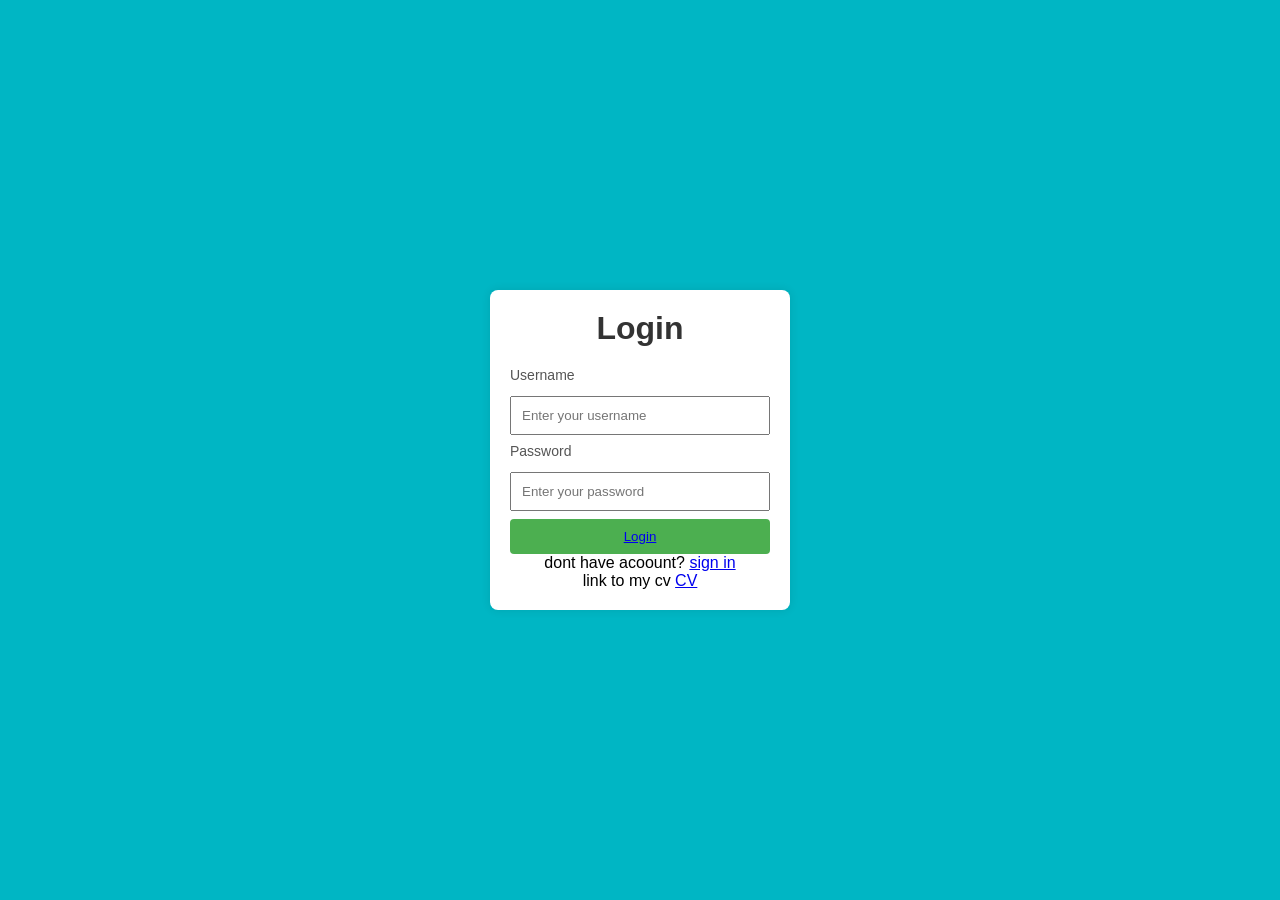
<file: index.html>
<!DOCTYPE html>
<html lang="en">
<head>
    <meta charset="UTF-8">
    <meta http-equiv="X-UA-Compatible" content="IE=edge">
    <meta name="viewport" content="width=device-width, initial-scale=1.0">
    <title>Login Page</title>
    <link rel="stylesheet" href="styles.css">
</head>
<body>
    <div class="login-container">
        <form class="login-form">
            <h1>Login</h1>
            <label for="username">Username</label>
            <input type="text" id="username" name="username" placeholder="Enter your username" required>
            <label for="password">Password</label>
            <input type="password" id="password" name="password" placeholder="Enter your password" required>
            <button type="submit"> <a href="22WU0101134.html"> Login</a></button>
            
        </form>
        <p> dont have acoount? <a href="reg.html"> sign in</a> </p>
        <p>link to my cv <a href="22WU0101134.html">CV</a></p>
    </div>
</body>
</html>
</file>
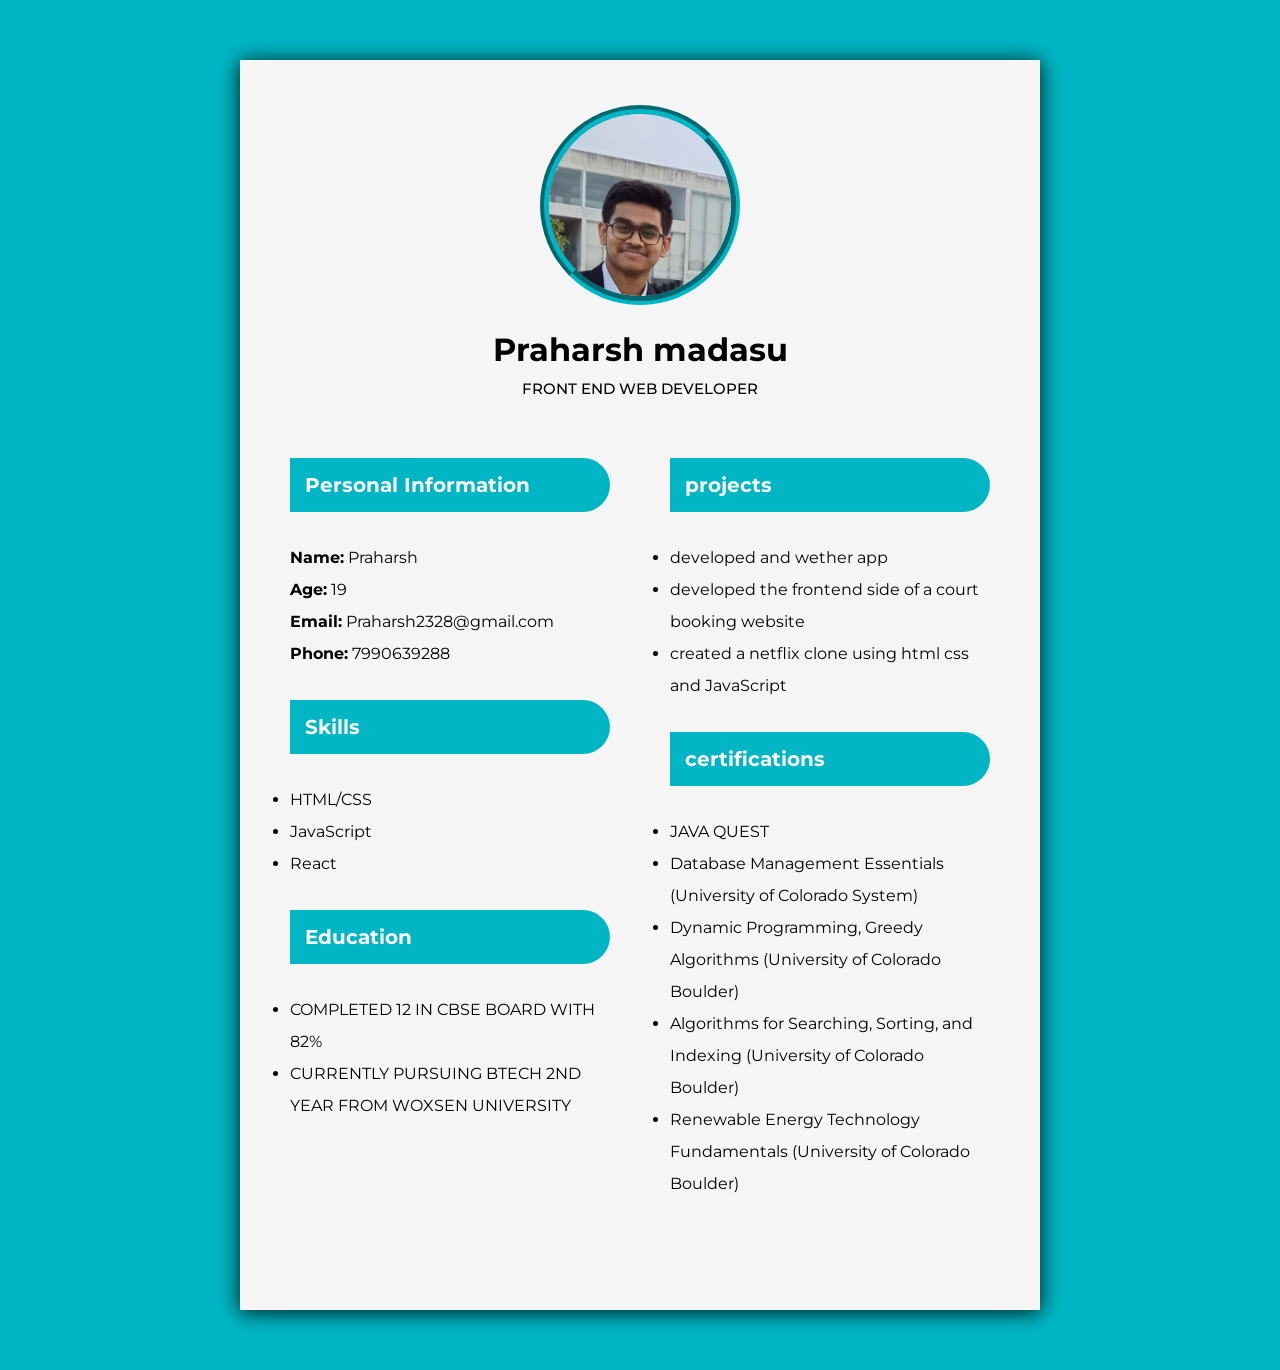
<file: 22WU0101134.html>
<!DOCTYPE html>
<html lang="en">
<head>
    <meta charset="UTF-8"> 
    <meta http-equiv="X-UA-Compatible" content="IE=edge">
    <meta name="viewport" content="width=device-width, initial-scale=1.0">
    <title>Responsive Resume website html css</title>
    <link href="https://fonts.googleapis.com/css2?family=Montserrat:wght@400;500&display=swap" rel="stylesheet">

   <link rel="stylesheet" href="style.css">
</head>
<body>    
    <div class="container">
      <div class="header">
        <div class="img-area">
            <img src="WhatsApp Image 2024-01-19 at 12.12.45.jpeg" alt=""> 
        </div>
        <h1>Praharsh madasu</h1>
        <h3>Front end web Developer</h3>
      </div>

      <div class="main">
        <div class="left">
          <h2>Personal Information</h2>
          <p><strong>Name:</strong> Praharsh</p>
          <p><strong>Age:</strong> 19</p>
          <p><strong>Email:</strong> Praharsh2328@gmail.com</p>
          <p><strong>Phone:</strong> 7990639288</p>
          <h2>Skills</h2>
          <ul>
            <li>HTML/CSS</li>
            <li>JavaScript</li>
            <li>React</li>
          </ul>
          <h2>Education</h2>
          <ul>
            <li>COMPLETED 12 IN CBSE BOARD WITH 82%</li>
            <li>CURRENTLY PURSUING BTECH 2ND YEAR FROM WOXSEN UNIVERSITY</li>
          </ul>
        </div>
        
        <div class="right">
          <h2>projects</h2>
          <ul>
            <li>developed and wether app</li>
            <li>developed the frontend side of a court booking website</li>
            <li>created a netflix clone using html css and JavaScript</li>
          </ul>
          <h3>certifications</h3>
          <ul>
            <li>JAVA QUEST</li>
            <li>Database Management Essentials (University of Colorado System)</li>
          <li>Dynamic Programming, Greedy Algorithms (University of Colorado Boulder)</li>
          <li>Algorithms for Searching, Sorting, and Indexing (University of Colorado Boulder)</li>
          <li>Renewable Energy Technology Fundamentals (University of Colorado Boulder)</li>
          
          </ul>
        </div>
      </div>
    </div> 

</body>
</html>
</file>
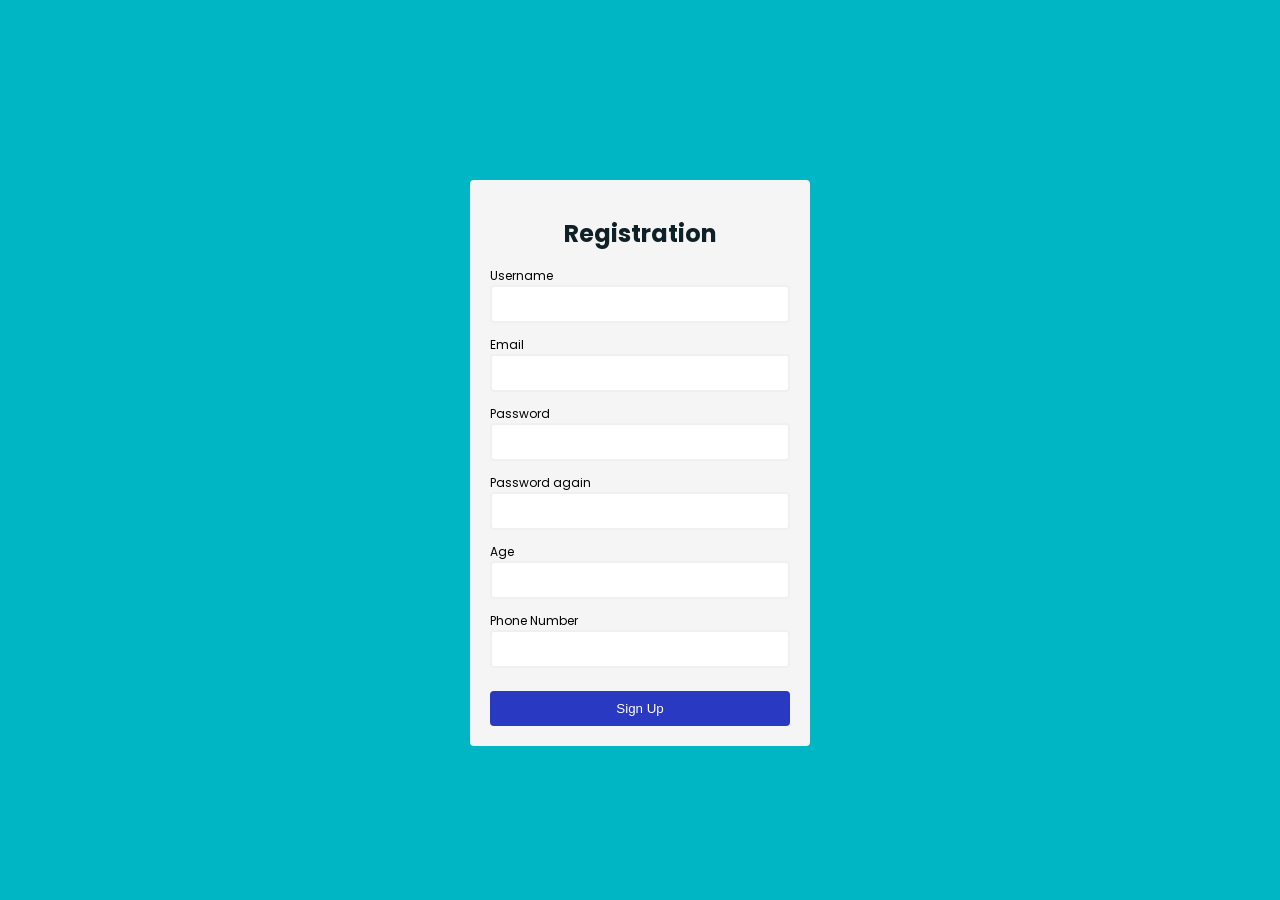
<file: reg.html>
<html lang="en">
<head>
    <meta charset="UTF-8">
    <meta http-equiv="X-UA-Compatible" content="IE=edge">
    <meta name="viewport" content="width=device-width, initial-scale=1.0">
    <title>Form Validation</title>
    <link rel="preconnect" href="https://fonts.googleapis.com">
    <link rel="preconnect" href="https://fonts.gstatic.com" crossorigin>
    <link href="https://fonts.googleapis.com/css2?family=Poppins:wght@400;700&display=swap" rel="stylesheet">
    <link rel="stylesheet" href="regstyle.css">
    <script defer src="validation.js"></script>
</head>
<body>
    <div class="container">
        <form id="form" action="/">
            <h1>Registration</h1>
            <div class="input-control">
                <label for="username">Username</label>
                <input id="username" name="username" type="text">
                <div class="error"></div>
            </div>
            <div class="input-control">
                <label for="email">Email</label>
                <input id="email" name="email" type="text">
                <div class="error"></div>
            </div>
            <div class="input-control">
                <label for="password">Password</label>
                <input id="password"name="password" type="password">
                <div class="error"></div>
            </div>
            <div class="input-control">
                <label for="password2">Password again</label>
                <input id="password2"name="password2" type="password">
                <div class="error"></div>
            </div>
            <div class="input-control">
                <label for="age">Age</label>
                <input id="age" name="age" type="text">
                <div class="error"></div>
            </div>
            
            <div class="input-control">
                <label for="phone">Phone Number</label>
                <input id="phone" name="phone" type="text">
                <div class="error"></div>
            </div>
            
            <button type="submit">Sign Up</button>
        </form>
    </div>
</body>
</html>
</file>
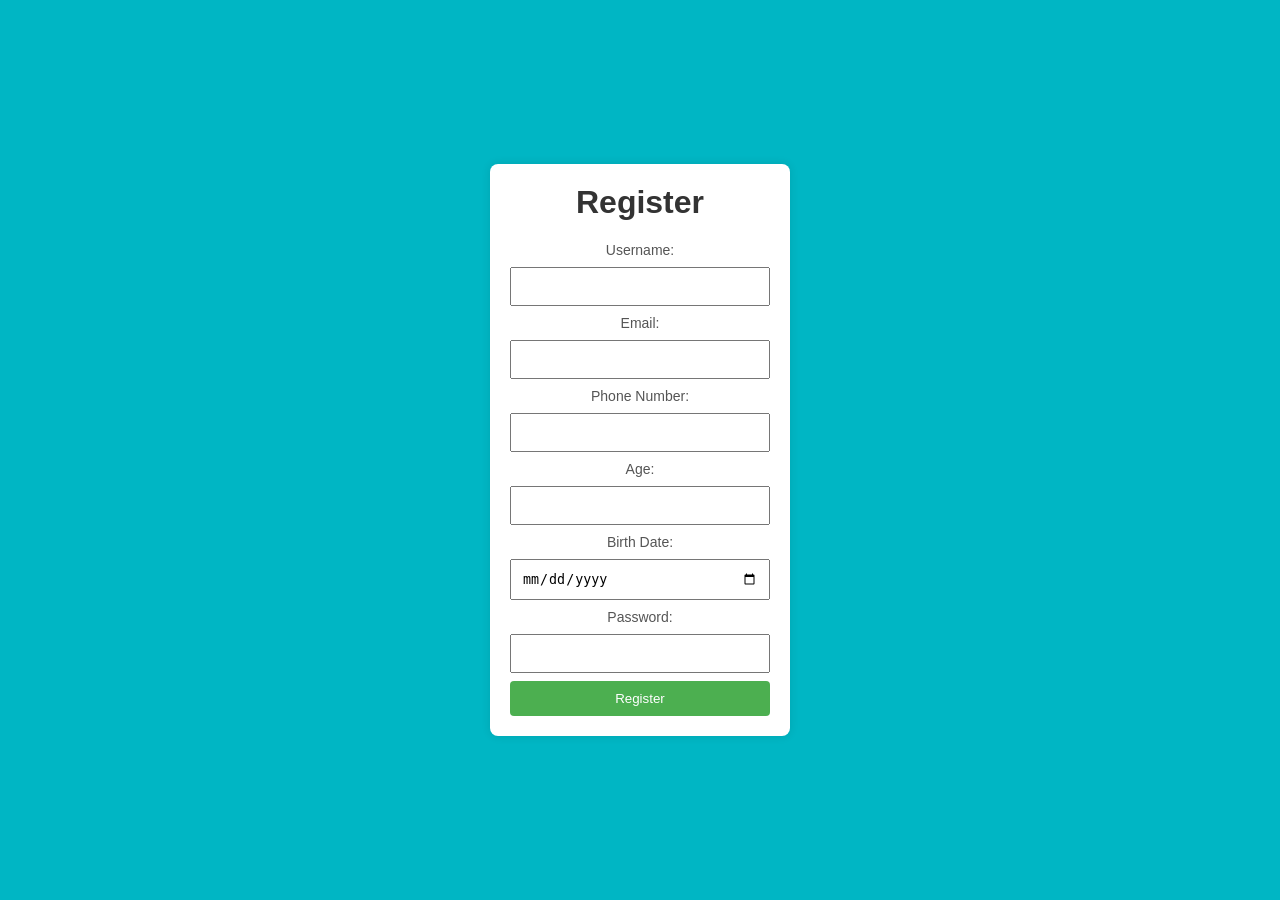
<file: register.html>
<!DOCTYPE html>
<html>
<head>
<title>Registration Form</title>
<link rel="stylesheet" href="styles.css">
</head>
<body>
    <div class="login-container">
        <form class="login-form" action="/register" method="post">
            <h1>Register</h1>
            <div class="input-group">
                <label for="username">Username:</label>
                <input type="text" id="username" name="username" required>
            </div>
            <div class="input-group">
                <label for="email">Email:</label>
                <input type="email" id="email" name="email" required>
            </div>
            
            
            <div class="input-group">
                <label for="phone">Phone Number:</label>
                <input type="tel" id="phone" name="phone" required>
            </div>
            <div class="input-group">
                <label for="age">Age:</label>
                <input type="number" id="age" name="age" required>
            </div>
            <div class="input-group">
                <label for="birthdate">Birth Date:</label>
                <input type="date" id="birthdate" name="birthdate" required>
            </div>
            <div class="input-group">
              <label for="password">Password:</label>
              <input type="password" id="password" name="password" required>
          </div>
          
            <button type="submit">Register</button>  
        </form>
    </div>
</body>
</html>
</file>
<file: styles.css>
* {
    box-sizing: border-box;
    margin: 0;
    padding: 0;
}

body {
    font-family: 'Arial', sans-serif;
    background-color: #00b6c4;
    display: flex;
    justify-content: center;
    align-items: center;
    height: 100vh;
    margin: 0;
    
}

.login-container {
    background-color: #fff;
    box-shadow: 0 0 10px rgba(0, 0, 0, 0.1);
    padding: 20px;
    border-radius: 8px;
    width: 300px;
    text-align: center;
}

.login-form {
    display: flex;
    flex-direction: column;
}

h1 {
    color: #333;
    margin-bottom: 20px;
}

label {
    font-size: 14px;
    color: #555;
    margin-bottom: 5px;
    text-align: left;
}

input {
    width: 100%;
    padding: 10px;
    margin: 8px 0;
    box-sizing: border-box;
}

button {
    background-color: #4caf50;
    color: white;
    padding: 10px;
    border: none;
    border-radius: 4px;
    cursor: pointer;
    width: 100%;
}

button:hover {
    background-color: #45a049;
}
.register-container {
    background-color: #fff;
    box-shadow: 0 0 10px rgba(0, 0, 0, 0.1);
    padding: 20px;
    border-radius: 8px;
    width: 300px;
    text-align: center;
}

.register-form {
    display: flex;
    flex-direction: column;
}
</file>
<file: style.css>
* {
	box-sizing: border-box;
	margin: 0;
	padding: 0;
	font-family: 'Montserrat', sans-serif;
}
body {
	background: #00b6c4;
}
.container {
	background: #f5f5f5;
	max-width: 800px;
	margin: 60px auto;
	height: 1250px;
	padding: 20px;
	box-shadow: 0 2px 20px rgba(0, 0, 0, 0.911);
}
.header {
	text-align: center;
}
.header h1 {
	margin-bottom: 10px;
}
.header h3 {
	text-transform: uppercase;
	font-size: 15px;
	font-weight: 500;
}
.img-area {
	width: 200px;
	height: 200px;
	border-radius: 50%;
	overflow: hidden;
	margin: 25px auto;
	border: 9px groove #00b6c4 ;
}
.img-area img {
	width: 100%;
}
.main {
	display: flex;
	flex-wrap: wrap;
}
.left {
	flex: 1;
	padding: 30px;
}
.left p {
	line-height: 2;
}
.left ul li {
	line-height: 2;
}
h2 {
	background: #00b6c4;
	padding: 15px;
	color: #fff;
	margin: 30px 0;
	font-size: 20px;
	border-radius: 0 50px 50px 0;
}
.right {
	flex: 1;
	padding: 30px;
}
.right h3 { 
    background: #00b6c4;
	padding: 15px;
	color: #fff;
	margin: 30px 0;
	font-size: 20px;
	border-radius: 0 50px 50px 0;
	
}
.right p {
	line-height: 2.9;
}
.right ul li {
	line-height: 2;
}
</file>
<file: regstyle.css>
body {
    background:#00b6c4 ;
    font-family: 'Poppins', sans-serif;
}

#form {
    width: 300px;
    margin: 20vh auto 0 auto;
    padding: 20px;
    background-color: whitesmoke;
    border-radius: 4px;
    font-size: 12px;
}

#form h1 {
    color: #0f2027;
    text-align: center;
}

#form button {
    padding: 10px;
    margin-top: 10px;
    width: 100%;
    color: white;
    background-color: rgb(41, 57, 194);
    border: none;
    border-radius: 4px;
}

.input-control {
    display: flex;
    flex-direction: column;
}

.input-control input {
    border: 2px solid #f0f0f0;
	border-radius: 4px;
	display: block;
	font-size: 12px;
	padding: 10px;
	width: 100%;
}

.input-control input:focus {
    outline: 0;
}

.input-control.success input {
    border-color: #09c372;
}

.input-control.error input {
    border-color: #ff3860;
}

.input-control .error {
    color: #ff3860;
    font-size: 9px;
    height: 13px;
}
</file>
